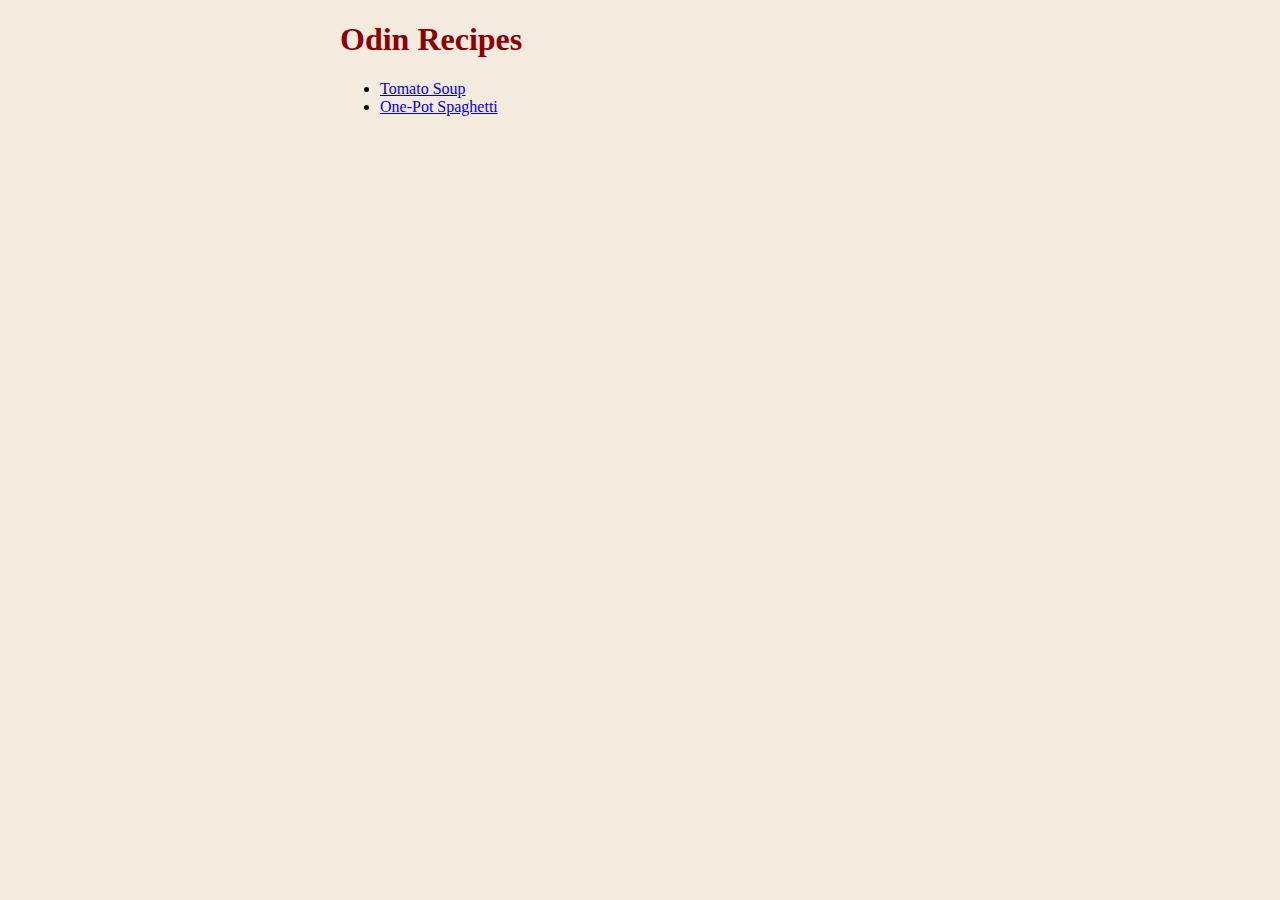
<file: index.html>
<!DOCTYPE html>
<html lang="en">
  <head>
    <meta charset="UTF-8">
    <title>Odin Receipes</title>
    <link rel="stylesheet" href="styles.css">
  </head>

  <body>
    <h1>Odin Recipes</h1>
    <ul>
      <li>
        <a href="./recipes/tomato-soup.html">Tomato Soup</a>
      </li>
      <li>
        <a href="./recipes/one-pot-spaghetti.html">One-Pot Spaghetti</a>
      </li>
    </ul>
  </body>
</html>
</file>
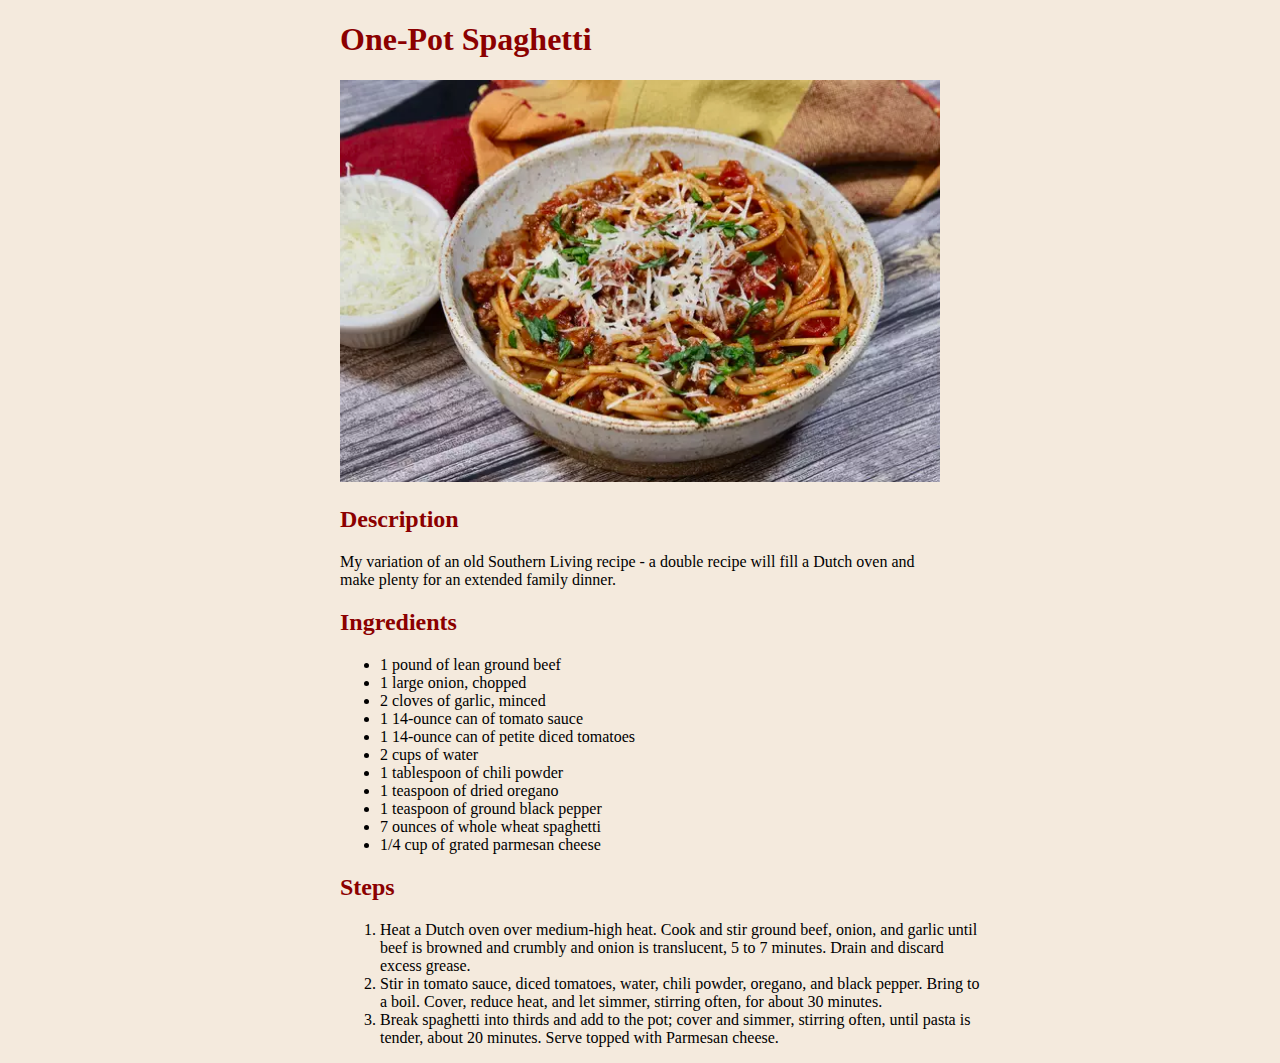
<file: recipes/one-pot-spaghetti.html>
<!DOCTYPE html>
<html lang="en">
  <head>
    <meta charset="UTF-8">
    <title>Odin Receipes - One-Pot Spaghetti</title>
    <link rel="stylesheet" href="../styles.css">
  </head>

  <body>
    <h1>One-Pot Spaghetti</h1>
    <img src="../images/one-pot-spaghetti.webp" alt="A bowl of spaghetti">
    <h2>Description</h2>
    <p>
      My variation of an old Southern Living recipe - a double recipe will 
      fill a Dutch oven and make plenty for an extended family dinner.
    </p>
    <h2>Ingredients</h2>
    <ul>
      <li>1 pound of lean ground beef</li>
      <li>1 large onion, chopped</li>
      <li>2 cloves of garlic, minced</li>
      <li>1 14-ounce can of tomato sauce</li>
      <li>1 14-ounce can of petite diced tomatoes</li>
      <li>2 cups of water</li>
      <li>1 tablespoon of chili powder</li>
      <li>1 teaspoon of dried oregano</li>
      <li>1 teaspoon of ground black pepper</li>
      <li>7 ounces of whole wheat spaghetti</li>
      <li>1/4 cup of grated parmesan cheese</li>
    </ul>
    <h2>Steps</h2>
    <ol>
      <li>
        Heat a Dutch oven over medium-high heat. Cook and stir ground 
        beef, onion, and garlic until beef is browned and crumbly and 
        onion is translucent, 5 to 7 minutes. Drain and discard excess 
        grease.
      </li>
      <li>
        Stir in tomato sauce, diced tomatoes, water, chili powder, 
        oregano, and black pepper. Bring to a boil. Cover, reduce heat, 
        and let simmer, stirring often, for about 30 minutes.
      </li>
      <li>
        Break spaghetti into thirds and add to the pot; cover and simmer, 
        stirring often, until pasta is tender, about 20 minutes. Serve 
        topped with Parmesan cheese.
      </li>
    </ol>
  </body>
</html>
</file>
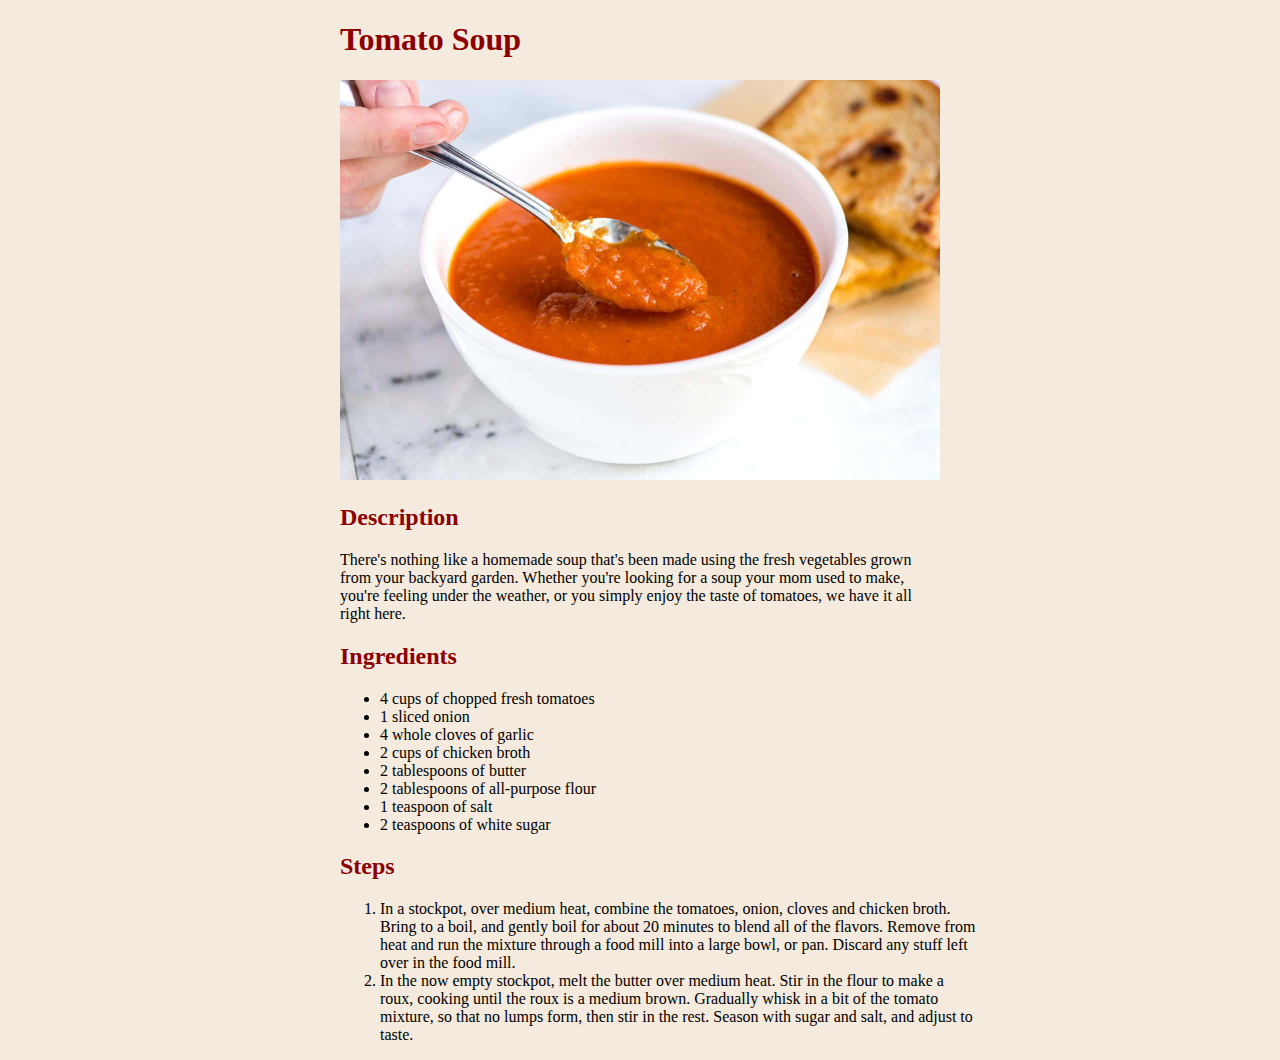
<file: recipes/tomato-soup.html>
<!DOCTYPE html>
<html lang="en">
  <head>
    <meta charset="UTF-8">
    <title>Odin Receipes - Tomato Soup</title>
    <link rel="stylesheet" href="../styles.css">
  </head>

  <body>
    <h1>Tomato Soup</h1>
    <img src="../images/tomato-soup.jpeg" alt="A bowl of tomato soup">
    <h2>Description</h2>
    <p>
      There's nothing like a homemade soup that's been made using the fresh 
      vegetables grown from your backyard garden. Whether you're looking 
      for a soup your mom used to make, you're feeling under the weather, 
      or you simply enjoy the taste of tomatoes, we have it all right here.
    </p>
    <h2>Ingredients</h2>
    <ul>
      <li>4 cups of chopped fresh tomatoes</li>
      <li>1 sliced onion</li>
      <li>4 whole cloves of garlic</li>
      <li>2 cups of chicken broth</li>
      <li>2 tablespoons of butter</li>
      <li>2 tablespoons of all-purpose flour</li>
      <li>1 teaspoon of salt</li>
      <li>2 teaspoons of white sugar</li>
    </ul>
    <h2>Steps</h2>
    <ol>
      <li>
        In a stockpot, over medium heat, combine the tomatoes, onion, 
        cloves and chicken broth. Bring to a boil, and gently boil for 
        about 20 minutes to blend all of the flavors. Remove from heat 
        and run the mixture through a food mill into a large bowl, or 
        pan. Discard any stuff left over in the food mill.
      </li>
      <li>
        In the now empty stockpot, melt the butter over medium heat. Stir 
        in the flour to make a roux, cooking until the roux is a medium 
        brown. Gradually whisk in a bit of the tomato mixture, so that no 
        lumps form, then stir in the rest. Season with sugar and salt, 
        and adjust to taste.
      </li>
    </ol>
  </body>
</html>
</file>
<file: styles.css>
body {
    background-color: rgb(244, 234, 221);
    max-width: 600px;
    margin: auto;
}
h1,
h2 {
    color: darkred;
}
p,
li {
    width: 600px;
}
img {
    height: auto;
    width: 600px;
}
</file>
